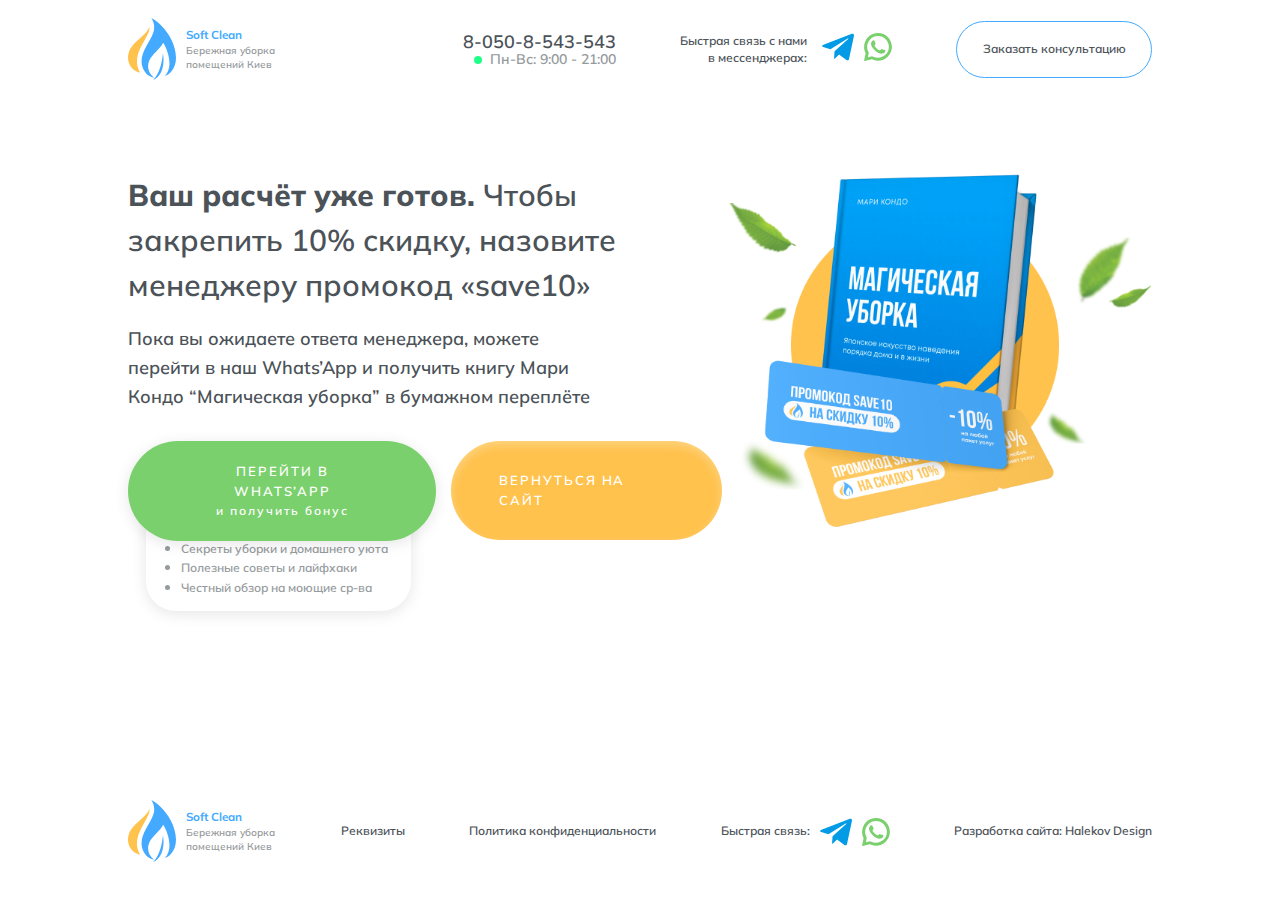
<file: calculation.html>
<!DOCTYPE html>
<html lang="ru">

<head>
  <meta charset="UTF-8">
  <meta http-equiv="X-UA-Compatible" content="IE=edge">
  <meta name="viewport" content="width=device-width, initial-scale=1.0">
  <title>Ваш расчёт</title>
  <link rel="preconnect" href="https://fonts.googleapis.com">
  <link rel="preconnect" href="https://fonts.gstatic.com" crossorigin>
  <link href="https://fonts.googleapis.com/css2?family=Mulish:wght@400;600;700;800&display=swap" rel="stylesheet">
  <link rel="stylesheet" href="css/jquery.fancybox.min.css">
  <link rel="stylesheet" href="css/slick.css">
  <link rel="stylesheet" href="css/style.css">
</head>

<body>

  <header class="header-calculation">
    <div class="container">
      <div class="header-calculation__inner">
        <div class="header__top">
          <div class="header__logo">
            <a class="logo" href="#">
              <img class="logo__img" src="images/logo/logo.svg" alt="logo">
            </a>
            <div class="header__logo-desc">
              <h5 class="header__logo-title">Soft Clean</h5>
              <p class="header__logo-text">Бережная уборка помещений Киев</p>
            </div>
          </div>
          <div class="header__phone">
            <a class="header__phone-number" href="tel:80508543543">8-050-8-543-543</a>
            <p class="header__phone-text">Пн-Вс: 9:00 - 21:00</p>
          </div>
          <div class="header__social">
            <p class="header__social-text">Быстрая связь с нами <br> в мессенджерах:</p>
            <a class="header__social-link" href="#">
              <img class="header__social-img" src="images/icon/telegram.svg" alt="telegram icon">
            </a>
            <a class="header__social-link" href="#">
              <img class="header__social-img" src="images/icon/whatsapp.svg" alt="whatsapp icon">
            </a>
          </div>
          <a class="header__info-btn" href="#">Заказать консультацию</a>
        </div>

      </div>
    </div>
  </header>

  <main class="main">

    <section class="calculation-ready">
      <div class="container">

        <div class="calculation-ready__inner">
          <div class="calculation-ready__box">
            <h2 class="calculation-ready__title title">Ваш расчёт уже готов.<span> Чтобы закрепить 10% скидку, назовите
              менеджеру промокод «save10»</span></h2>
            <p class="calculation-ready__text text">
              Пока вы ожидаете ответа менеджера, можете перейти в наш Whats’App и получить книгу Мари Кондо “Магическая уборка” в бумажном переплёте
            </p>
            <div class="calculation-ready__items">
              <div class="calculation-ready__item-whatsapp">
                <a class="calculation-ready__btn-whatsapp" href="#">
                  <p class="calculation-ready__btn-text">Перейти в whats’APP <br> <span>и получить бонус</span></p>
                  </a>
                <ul class="calculation-ready__list">
                  <li class="calculation-ready__item">
                    <p class="calculation-ready__item-text">Секреты уборки и домашнего уюта</p>
                  </li>
                  <li class="calculation-ready__item">
                    <p class="calculation-ready__item-text"> Полезные советы и лайфхаки</p>
                  </li>
                  <li class="calculation-ready__item">
                    <p class="calculation-ready__item-text">Честный обзор на моющие ср-ва</p>
                  </li>
                </ul>
              </div>
              <a class="calculation-ready__btn-website" href="index.html">Вернуться на сайт</a>
            </div>
          </div>

          <div class="calculation-ready__box">
            <img class="thahk__img" src="images/thank/thank.png" alt="images">
          </div>
        </div>

      </div>
    </section>
  
  </main>

  <footer class="footer">
    <div class="container">
      <div class="footer__box">
        <div class="header__logo">
          <a class="logo" href="#">
            <img class="logo__img" src="images/logo/logo.svg" alt="logo">
          </a>
          <div class="header__logo-desc">
            <h5 class="header__logo-title">Soft Clean</h5>
            <p class="header__logo-text">Бережная уборка помещений Киев</p>
          </div>
        </div>
        <div class="footer__box-item">
          <p class="footer__box-text">Реквизиты</p>
        </div>
        <div class="footer__box-item">
          <p class="footer__box-text">Политика конфиденциальности</p>
        </div>
        <div class="footer__social">
          <p class="footer__social-text">Быстрая связь:</p>
          <a class="footer__social-link" href="#">
            <img class="footer__social-img" src="images/icon/telegram.svg" alt="telegram icon">
          </a>
          <a class="header__social-link" href="#">
            <img class="footer__social-img" src="images/icon/whatsapp.svg" alt="whatsapp icon">
          </a>
        </div>
        <div class="footer__box-item">
          <p class="footer__box-text">Разработка сайта: Halekov Design</p>
        </div>
      </div>
    </div>
  </footer>

  <script src="https://ajax.googleapis.com/ajax/libs/jquery/3.6.0/jquery.min.js"></script>
  <script src="js/jquery.fancybox.min.js"></script>
  <script src="js/mixitup.min.js"></script>
  <script src="js/slick.min.js"></script>
  <script src="js/main.js"></script>

</body>

</html>
</file>
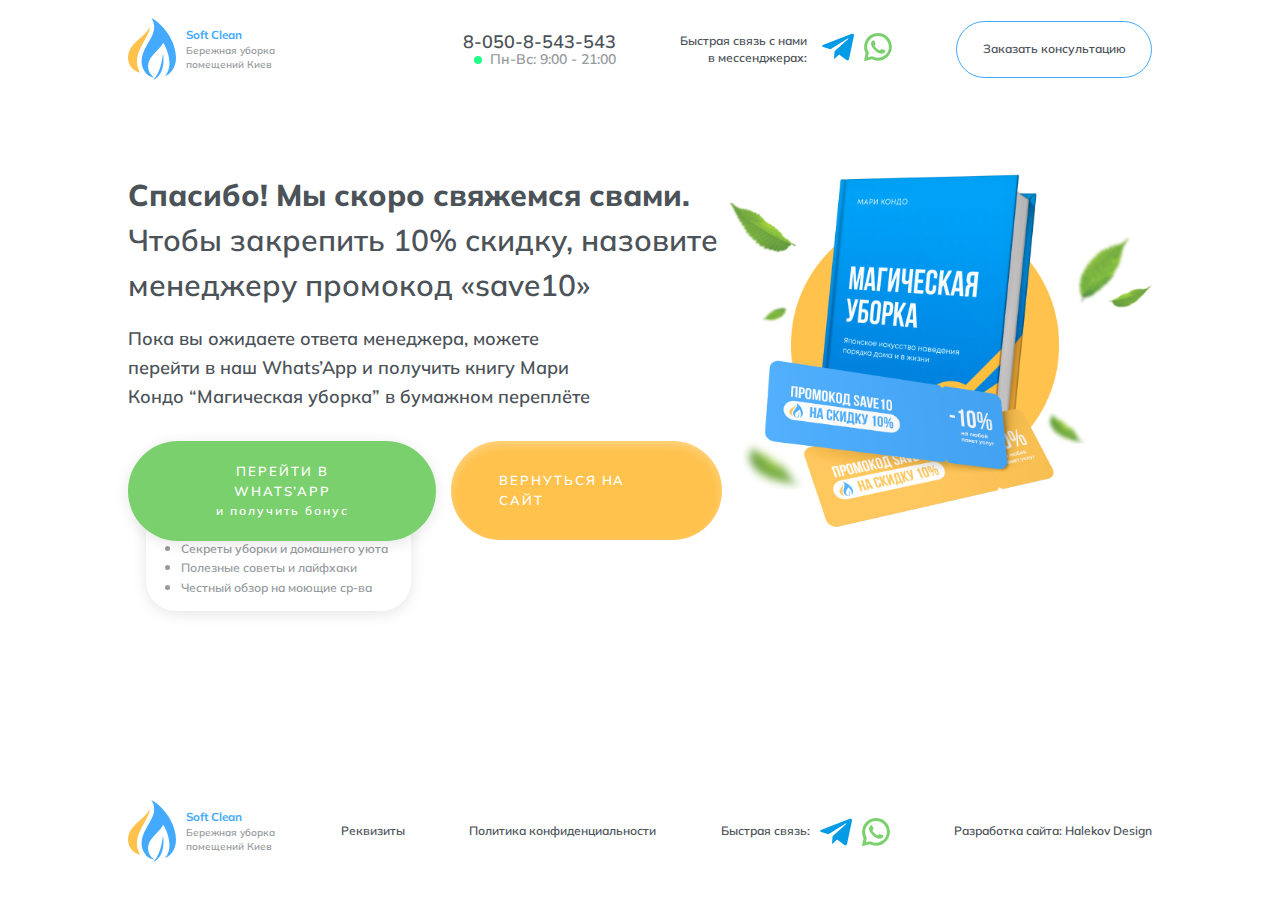
<file: contact.html>
<!DOCTYPE html>
<html lang="ru">

<head>
  <meta charset="UTF-8">
  <meta http-equiv="X-UA-Compatible" content="IE=edge">
  <meta name="viewport" content="width=device-width, initial-scale=1.0">
  <title>Мы скоро свяжемся свами</title>
  <link rel="preconnect" href="https://fonts.googleapis.com">
  <link rel="preconnect" href="https://fonts.gstatic.com" crossorigin>
  <link href="https://fonts.googleapis.com/css2?family=Mulish:wght@400;600;700;800&display=swap" rel="stylesheet">
  <link rel="stylesheet" href="css/jquery.fancybox.min.css">
  <link rel="stylesheet" href="css/slick.css">
  <link rel="stylesheet" href="css/style.css">
</head>

<body>

  <header class="header-contact">
    <div class="container">
      <div class="header-contact__inner">
        <div class="header__top">
          <div class="header__logo">
            <a class="logo" href="#">
              <img class="logo__img" src="images/logo/logo.svg" alt="logo">
            </a>
            <div class="header__logo-desc">
              <h5 class="header__logo-title">Soft Clean</h5>
              <p class="header__logo-text">Бережная уборка помещений Киев</p>
            </div>
          </div>
          <div class="header__phone">
            <a class="header__phone-number" href="tel:80508543543">8-050-8-543-543</a>
            <p class="header__phone-text">Пн-Вс: 9:00 - 21:00</p>
          </div>
          <div class="header__social">
            <p class="header__social-text">Быстрая связь с нами <br> в мессенджерах:</p>
            <a class="header__social-link" href="#">
              <img class="header__social-img" src="images/icon/telegram.svg" alt="telegram icon">
            </a>
            <a class="header__social-link" href="#">
              <img class="header__social-img" src="images/icon/whatsapp.svg" alt="whatsapp icon">
            </a>
          </div>
          <a class="header__info-btn" href="#">Заказать консультацию</a>
        </div>

      </div>
    </div>
  </header>

  <main class="main">
    <section class="contact">
      <div class="container">

        <div class="contact__inner">
          <div class="contact__box">
            <h2 class="contact__title title">Спасибо! Мы скоро свяжемся свами.<span> Чтобы закрепить 10% скидку, назовите менеджеру промокод «save10»</span></h2>
            <p class="contact__text text">
              Пока вы ожидаете ответа менеджера, можете перейти в наш Whats’App и получить книгу Мари Кондо “Магическая уборка” в бумажном переплёте
            </p>
            <div class="contact__items">
              <div class="contact__item-whatsapp">
                <a class="contact__btn-whatsapp" href="#">
                  <p class="contact__btn-text">Перейти в whats’APP <br> <span>и получить бонус</span></p>
                  </a>
                <ul class="contact__list">
                  <li class="contact__item">
                    <p class="contact__item-text">Секреты уборки и домашнего уюта</p>
                  </li>
                  <li class="contact__item">
                    <p class="contact__item-text"> Полезные советы и лайфхаки</p>
                  </li>
                  <li class="contact__item">
                    <p class="contact__item-text">Честный обзор на моющие ср-ва</p>
                  </li>
                </ul>
              </div>
              <a class="contact__btn-website" href="index.html">Вернуться на сайт</a>
            </div>
          </div>

          <div class="contact__box">
            <img class="thahk__img" src="images/thank/thank.png" alt="images">
          </div>
        </div>        

      </div>
    </section>
  </main>

  <footer class="footer">
    <div class="container">
      <div class="footer__box">
        <div class="header__logo">
          <a class="logo" href="#">
            <img class="logo__img" src="images/logo/logo.svg" alt="logo">
          </a>
          <div class="header__logo-desc">
            <h5 class="header__logo-title">Soft Clean</h5>
            <p class="header__logo-text">Бережная уборка помещений Киев</p>
          </div>
        </div>
        <div class="footer__box-item">
          <p class="footer__box-text">Реквизиты</p>
        </div>
        <div class="footer__box-item">
          <p class="footer__box-text">Политика конфиденциальности</p>
        </div>
        <div class="footer__social">
          <p class="footer__social-text">Быстрая связь:</p>
          <a class="footer__social-link" href="#">
            <img class="footer__social-img" src="images/icon/telegram.svg" alt="telegram icon">
          </a>
          <a class="header__social-link" href="#">
            <img class="footer__social-img" src="images/icon/whatsapp.svg" alt="whatsapp icon">
          </a>
        </div>
        <div class="footer__box-item">
          <p class="footer__box-text">Разработка сайта: Halekov Design</p>
        </div>
      </div>
    </div>
  </footer>

  <script src="https://ajax.googleapis.com/ajax/libs/jquery/3.6.0/jquery.min.js"></script>
  <script src="js/jquery.fancybox.min.js"></script>
  <script src="js/mixitup.min.js"></script>
  <script src="js/slick.min.js"></script>
  <script src="js/main.js"></script>

</body>

</html>
</file>
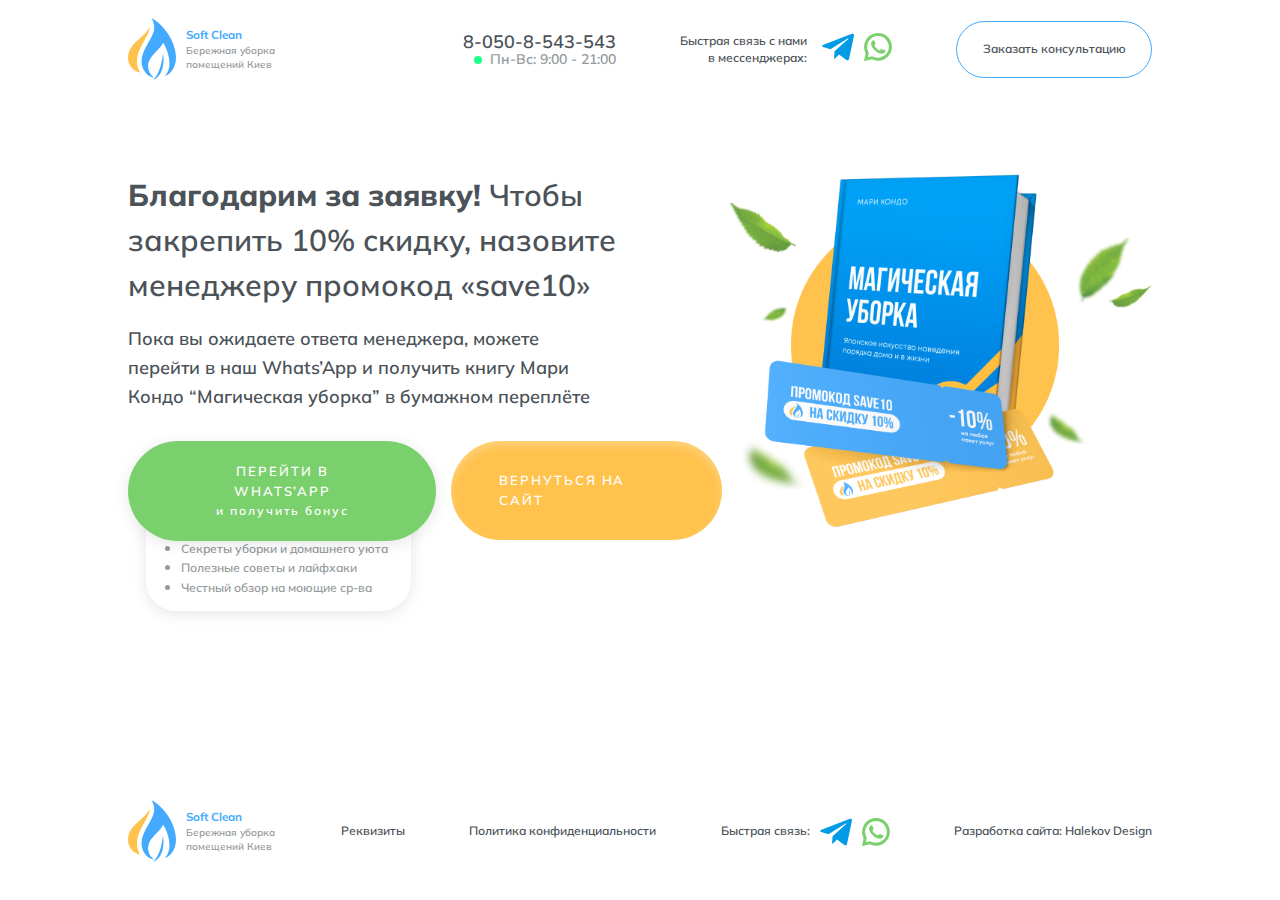
<file: thank.html>
<!DOCTYPE html>
<html lang="ru">

<head>
  <meta charset="UTF-8">
  <meta http-equiv="X-UA-Compatible" content="IE=edge">
  <meta name="viewport" content="width=device-width, initial-scale=1.0">
  <title>Благодарим за заявку</title>
  <link rel="preconnect" href="https://fonts.googleapis.com">
  <link rel="preconnect" href="https://fonts.gstatic.com" crossorigin>
  <link href="https://fonts.googleapis.com/css2?family=Mulish:wght@400;600;700;800&display=swap" rel="stylesheet">
  <link rel="stylesheet" href="css/jquery.fancybox.min.css">
  <link rel="stylesheet" href="css/slick.css">
  <link rel="stylesheet" href="css/style.css">
</head>

<body>

  <header class="header-thank">
    <div class="container">
      <div class="header-thank__inner">
        <div class="header__top">
          <div class="header__logo">
            <a class="logo" href="#">
              <img class="logo__img" src="images/logo/logo.svg" alt="logo">
            </a>
            <div class="header__logo-desc">
              <h5 class="header__logo-title">Soft Clean</h5>
              <p class="header__logo-text">Бережная уборка помещений Киев</p>
            </div>
          </div>
          <div class="header__phone">
            <a class="header__phone-number" href="tel:80508543543">8-050-8-543-543</a>
            <p class="header__phone-text">Пн-Вс: 9:00 - 21:00</p>
          </div>
          <div class="header__social">
            <p class="header__social-text">Быстрая связь с нами <br> в мессенджерах:</p>
            <a class="header__social-link" href="#">
              <img class="header__social-img" src="images/icon/telegram.svg" alt="telegram icon">
            </a>
            <a class="header__social-link" href="#">
              <img class="header__social-img" src="images/icon/whatsapp.svg" alt="whatsapp icon">
            </a>
          </div>
          <a class="header__info-btn" href="#">Заказать консультацию</a>
        </div>

      </div>
    </div>
  </header>

  <main class="main">

    <section class="thank">
      <div class="container">

        <div class="thank__inner">
          <div class="thank__box">
            <h2 class="thank__title title">Благодарим за заявку!<span> Чтобы закрепить 10% скидку, назовите менеджеру промокод «save10»</span></h2>
            <p class="thank__text text">
              Пока вы ожидаете ответа менеджера, можете перейти в наш Whats’App и получить книгу Мари Кондо “Магическая уборка” в бумажном переплёте
            </p>
            <div class="thank__items">
              <div class="thank__item-whatsapp">
                <a class="thank__btn-whatsapp" href="#">
                  <p class="thank__btn-text">Перейти в whats’APP <br> <span>и получить бонус</span></p>
                  </a>
                <ul class="thank__list">
                  <li class="thank__item">
                    <p class="thank__item-text">Секреты уборки и домашнего уюта</p>
                  </li>
                  <li class="thank__item">
                    <p class="thank__item-text"> Полезные советы и лайфхаки</p>
                  </li>
                  <li class="thank__item">
                    <p class="thank__item-text">Честный обзор на моющие ср-ва</p>
                  </li>
                </ul>
              </div>
              <a class="thank__btn-website" href="index.html">Вернуться на сайт</a>
            </div>
          </div>

          <div class="thank__box">
            <img class="thahk__img" src="images/thank/thank.png" alt="images">
          </div>
        </div>
        
      </div>
    </section>

  </main>

  <footer class="footer">
    <div class="container">
      <div class="footer__box">
        <div class="header__logo">
          <a class="logo" href="#">
            <img class="logo__img" src="images/logo/logo.svg" alt="logo">
          </a>
          <div class="header__logo-desc">
            <h5 class="header__logo-title">Soft Clean</h5>
            <p class="header__logo-text">Бережная уборка помещений Киев</p>
          </div>
        </div>
        <div class="footer__box-item">
          <p class="footer__box-text">Реквизиты</p>
        </div>
        <div class="footer__box-item">
          <p class="footer__box-text">Политика конфиденциальности</p>
        </div>

        <div class="footer__social">
          <p class="footer__social-text">Быстрая связь:</p>
          <a class="footer__social-link" href="#">
            <img class="footer__social-img" src="images/icon/telegram.svg" alt="telegram icon">
          </a>
          <a class="header__social-link" href="#">
            <img class="footer__social-img" src="images/icon/whatsapp.svg" alt="whatsapp icon">
          </a>
        </div>
        <div class="footer__box-item">
          <p class="footer__box-text">Разработка сайта: Halekov Design</p>
        </div>
      </div>
    </div>
  </footer>

  <script src="https://ajax.googleapis.com/ajax/libs/jquery/3.6.0/jquery.min.js"></script>
  <script src="js/jquery.fancybox.min.js"></script>
  <script src="js/mixitup.min.js"></script>
  <script src="js/slick.min.js"></script>
  <script src="js/main.js"></script>

</body>

</html>
</file>
<file: css/style.css>
html,
body{
  height: 100%;
}

html {
  box-sizing: border-box;
}

*,
*::after,
*::before {
  box-sizing: inherit;
}

ul[class],
ol[class] {
  padding: 0;
}

body,
h1,
h2,
h3,
h4,
h5,
h6,
p,
ul[class],
ol[class],
figure,
figcaption,
blockquote,
dl,
dd {
  margin: 0;
}

ul[class] {
  list-style: none;
}

img {
  max-width: 100%;
  display: block;
}

input,
button,
textarea,
select {
  font: inherit;
}

a {
  color: inherit;
  text-decoration: none;
}

body{
  font-family: 'Mulish', sans-serif;
  font-weight: 600;
  font-size: 14px;
  color: #4B5258;
  background-color: #fff;
  display: flex;
  flex-direction: column;
}

.main{
  flex-grow: 1;
}

.container{
  max-width: 1054px;
  margin: 0 auto;
  padding: 0 15px;
}

.title {
  font-weight: 800;
  font-size: 30px;
  line-height: 150%;
  text-align: center;
}

.title span{
  font-weight: 600;
  font-size: 30px;
  line-height: 150%;
}

.subtitle {
  font-size: 22px;
  line-height: 150%;
  color: #fff;
  background-color: #FFC24D;
  border-radius: 30px;
}

.text{
  font-size: 22px;
  line-height: 150%;
  color: #959A9D;
  text-align: center;
}

.header {
  background-image: url(../images/header-bg.png);
  background-repeat: no-repeat;
  background-size: cover;
  background-position: center;
  height: 100vh;
}

.header__inner {
  display: flex;
  flex-direction: column;
  justify-content: space-between;
  height: 100vh;
}

.header__top {
  display: flex;
  justify-content: space-between;
  align-items: center;
  padding-top: 18px;
  margin-bottom: auto;
}

.header__logo {
  display: flex;
  align-items: center;
}

.header__logo-desc{
  margin-left: 10px;
}

.header__logo-title {
  line-height: 140%;
  color: #43AAFF;
}

.header__logo-text {
  width: 90px;
  font-size: 10px;
  line-height: 140%;
  color: #959A9D;
}

.header__phone-number,
.cleaning-now__phone-number {
  font-size: 18px;
  line-height: 100%;
}

.header__phone{
  margin-left: 12%;
}

.header__phone-text,
.cleaning-now__phone-text {
  font-size: 14px;
  line-height: 100%;
  color: #959A9D;
  text-align: right;
  position: relative;
}

.header__phone-text::before,
.cleaning-now__phone-text::before{
  content: '';
  position: absolute;
  width: 8px;
  height: 8px;
  border-radius: 50%;
  top: 4px;
  left: 7%;
  background: #20FF87;
}

.header__social {
  display: flex;
  gap: 10px;
}

.header__social-text {
  font-size: 12px;
  line-height: 140%;
  margin-right: 5px;
  text-align: right;
}

.header__info-btn {
  font-size: 12px;
  line-height: 100%;
  padding: 21px 25px 22px 26px;
  border: 1px solid #43AAFF;
  border-radius: 100px;
}

.header__title {
  font-weight: 800;
  font-size: 30px;
  line-height: 150%;
  width: 567px;
  margin-bottom: 36px;
}

.header__title span{
  font-weight: 600;
  font-size: 30px;
  line-height: 150%;
}

.header__content {
  margin-bottom: auto;
}

.header__descr {
  font-size: 18px;
  line-height: 160%;
  width: 453px;
}

.header__btn-price {
  font-size: 13px;
  line-height: 150%;
  letter-spacing: 0.15em;
  text-transform: uppercase;
  color: #FFFFFF;
  padding: 30px 31px 30px 43px;
  background: #43AAFF;
  box-shadow: inset 0px 4px 10px rgba(255, 255, 255, 0.3), 0px 7px 10px rgba(67, 170, 255, 0.3);
  border-radius: 100px;
  display: inline-block;
  margin-top: 100px;
}

.header__btn-cleaning {
  font-size: 13px;
  line-height: 150%;
  letter-spacing: 0.15em;
  text-transform: uppercase;
  color: #FFFFFF;
  padding: 30px 31px 30px 43px;
  background-color: #FFC24D;
  box-shadow: inset 0px 4px 10px rgba(255, 255, 255, 0.3), 0px 7px 10px rgba(255, 194, 77, 0.3);
  border-radius: 100px;
  display: inline-block;
  margin-left: 15px;
}

.calculator {
  padding: 96px 0 60px;
}
.container {
}
.benefits__items {
  display: flex;
  /* gap: 10px; */
  justify-content: space-between;
  margin-bottom: 22px;
}
.benefits__item {
  width: 248px;
  border-radius: 30px;
  position: relative;
}

.benefits__item:nth-child(odd) {
  background: #43AAFF;
}

.benefits__item:nth-child(even) {
  background: #FFC24D;
}

.benefits__img {
  border-radius: 30px;
  position: absolute;
  right: 0;
  bottom: 0;
}

.benefits__text {
  font-weight: 700;
  font-size: 14px;
  line-height: 140%;
  color: #FFFFFF;
  width: 120px;
  padding: 45px 0px 45px 25px;
  position: relative;
  z-index: 3;
}

.menu {
  background: #FFFFFF;
  box-shadow: 0px 0px 20px rgba(29, 31, 33, 0.12);
  border-radius: 100px;
  margin-bottom: 20px;
}

.menu__list {
  display: flex;
  justify-content: space-evenly;
}

.menu__item {
  padding: 28px 37px;
  font-size: 14px;
  line-height: 100%;
}

.menu__item--active {
  background: #43AAFF;
  border-radius: 100px;
  color: #FFFFFF;
}

.calculator__title {
  margin-bottom: 20px;
}

.calculator__text {
  margin-bottom: 43px;
}

.calculator__price {
  background-image: url(../images/calculator/calculator-bg.jpg);
  background-repeat: no-repeat;
  background-size: cover;
  background-position: top center;
}

.calculator__price-title {
  width: 530px;
  font-weight: 700;
  font-size: 24px;
  line-height: 150%;
  color: #FFFFFF;
  padding: 0px 0 0 80px;
  margin-bottom: 13px;
  text-align: center;
  padding-top: 100px;
}

.calculator__price-inner {
  display: flex;
  padding: 0 0 55px 109px;
}

.calculator__form {
  width: 375px;
  text-align: center;
  position: relative;
}

.calculator__form-text {
  font-size: 16px;
  line-height: 150%;
  color: #FFFFFF;
  margin-bottom: 26px;  
}

.calculator__input{
  width: 375px;
  height: 70px;
  border: none;
}
.calculator__input-telegram{
  width: 181px;
  height: 70px;
  border: none;
  border-radius: 20px;
  background-color: #fff;
  /* color: #FFFFFF; */
  padding: 0 10px;
}

.calculator__input-whatsapp{
  width: 181px;
  height: 70px;
  margin-left: 8px;
  border: none;
  border-radius: 20px;
  background-color: #fff;
  margin-bottom: 15px;
  padding: 0 10px;
}

.calculator__input-telegram::placeholder,
.services__input-telegram::placeholder,
.cleaning-now__input-telegram::placeholder{
  content: url(../images/icon/telegram.svg);
  position: absolute;
  color: #fff;
  top: 30%;
  left: 40%;
}

.services__input-telegram::placeholder,
.cleaning-now__input-telegram::placeholder{
  top: 30%;
  left: 37%;
}

.calculator__input-whatsapp::placeholder,
.services__input-whatsapp::placeholder,
.cleaning-now__input-whatsapp::placeholder{
  content: url(../images/icon/whatsapp.svg);
  position: absolute;
  color: #fff;
  top: 30%;
  left: 43%;
}

.services__input-whatsapp::placeholder,
.cleaning-now__input-whatsapp::placeholder{
  top: 30%;
  left: 40%;
}

.calculator__input{
  border-radius: 100px;
  background-color: #fff;
  padding: 28px 10px 28px 47px;
  border: none;
  margin-bottom: 10px;
}

.calculator__input::placeholder,
.services__input::placeholder{
  font-size: 14px;
  line-height: 100%;
  color: #959A9D;
}

.calculator__btn{
  font-size: 13px;
  line-height: 150%;
  letter-spacing: 0.15em;
  text-transform: uppercase;
  color: #fff;
  border: none;
  background: #FFC24D;
  box-shadow: inset 0px 4px 10px rgba(255, 255, 255, 0.3);
  border-radius: 100px;
  padding: 25px 63px 25px 62px;
  margin-bottom: 15px;
}

.calculator__label,
.professional__label{
  font-size: 11px;
  line-height: 140%;
  color: #fff;
  text-align: left;
  display: inline-block;
  margin-left: -7%;
  position: relative;
}

.calculator__checkbox-style,
.professional__checkbox-style{
  width: 13px;
  height: 13px;
  background: #FFC24D;
  border-radius: 4px;
  border: none;
  display: inline-block;
  position: absolute;
  left: -20px;
}

.calculator__checkbox,
.professional__checkbox{
  position: absolute;
  width: 1px;
  height: 1px;
  overflow: hidden;
  clip: rect(0 0 0 0);
}

.calculator__checkbox:checked + .calculator__checkbox-style::before,
.professional__checkbox:checked + .professional__checkbox-style::before {
  content: url(../images/calculator/checkbox.svg);
  position: absolute;
  padding-left: 3px;
}

.calculator__bonus {
  display: flex;
  flex-direction: column;
  justify-content: flex-end;
  margin-left: 29px;
  padding: 26px 150px 26px 29px;
  background: #FFFFFF;
  box-shadow: 0px 3px 15px rgba(0, 0, 0, 0.1);
  border-radius: 30px;
  margin-top: 28%;
  position: relative;
}

.calculator__bonus::after{
  content: url(../images/calculator/bonus.svg);
  position: absolute;
  bottom: -20px;
  right: -15px;
}

.calculator__bonus-title {
  font-size: 16px;
  line-height: 150%;
  color: #43AAFF;
}

ul.calculator__bonus-list {
  padding-left: 20px;
}

.calculator__bonus-item {
  font-size: 14px;
  line-height: 150%;
  list-style: none;
  list-style: disc;
}

.calculator__bonus-text span{
  font-size: 10px;
  line-height: 150%;
  color: #959A9D;
}

.professional {
  background-image: url(../images/professional/professional-bg.png);
  background-repeat: no-repeat;
  background-size: cover;
  background-position: center;
  padding: 136px 0 161px;
}

.discomfort__inner {
  display: flex;
  flex-direction: column;
  align-items: center;
}

.discomfort__subtitle {
  padding: 11px 48px 11px 47px;
  margin-bottom: 15px;
}

.discomfort__title {
  font-size: 30px;
  line-height: 150%;
  text-align: center;
  width: 910px;
  margin-bottom: 15px;
}

.discomfort__title span{
  font-weight: 800;
  font-size: 30px;
  line-height: 150%;
}
.discomfort__text {
  font-size: 22px;
  line-height: 150%;
  color: #959A9D;
  width: 701px;
  margin-bottom: 55px;
}

.discomfort__items {
  display: grid;
  grid-template-columns: repeat(3, 1fr);
  gap: 20px;
  margin-bottom: 103px;
}

.discomfort__item-box {
  height: 360px;
  position: relative;
}

.discomfort__item-box,
.discomfort__item-staff {
  background-color: #fff;
  border-radius: 30px;
  box-shadow: 0px 5px 20px rgba(0, 0, 0, 0.1);
}

.discomfort__item-img {
  border-top-left-radius: 30px;
  border-top-right-radius: 30px;
}

.discomfort__item-desc{
  position: absolute;
  bottom: 0;
}

.discomfort__item-title,
.discomfort__desc-title {
  font-weight: 800;
  font-size: 18px;
  line-height: 140%;
  margin-bottom: 14px;
  padding-left: 35px;
}

.discomfort__desc-title{
  margin-bottom: 12px;
}

.discomfort__item-text,
.discomfort__desc-text {
  font-size: 12px;
  line-height: 150%;
  padding: 0 31px 30px 35px;
}

.discomfort__desc-text {
  padding: 0 31px 0 35px;
}

.discomfort__item-staff{
  grid-column: 1/-2;
  display: flex;
  align-items: center;
}

.discomfort__attentive{
  background: #43AAFF;
  border-radius: 30px;
  color: #fff;
  padding: 39px 40px 0 35px;
}

.discomfort__attentive-title{
  font-weight: 800;
  font-size: 13px;
  line-height: 140%;
  margin-bottom: 5px;
}

.discomfort__attentive-text{
  font-size: 11px;
  line-height: 150%;
  margin-bottom: 11px;
}

.discomfort__attentive-link {
  font-size: 11px;
  line-height: 150%;
  text-decoration: underline;
}

.professionalism__inner {
  display: flex;
  flex-direction: column;
  align-items: center;
}
.professionalism__title {
  width: 552px;
  margin-bottom: 19px;
}

.professionalism__text {
  width: 650px;
  background: #FFC24D;
  border-radius: 100px;
  color: #fff;
  padding: 15px 55px 15px 47px;
  margin-bottom: 65px;
}

.professionalism__items {
  display: flex;
  gap: 20px;
  margin-bottom: 30px;  
}

.professionalism__item {
  display: flex;
  align-items: flex-start;
  flex-direction: column;
  justify-content: space-between;
  width: 328px;
  background: #fff;
  box-shadow: 0px 5px 20px rgba(0, 0, 0, 0.1);
  border-radius: 30px;
}

.professionalism__item-box{
  padding: 0 25px 29px 35px;
}

.professionalism__item-img--shield {
  margin-bottom: 60px;
  margin-top: 33px;
  margin-left: 29px;
}

.professionalism__item-title {
  font-weight: 800;
  font-size: 18px;
  line-height: 140%;
  margin-bottom: 12px;
}
.professionalism__item-text {
  font-size: 12px;
  line-height: 150%;
}

.professional__form {
  background-image: url(../images/professional/form-bg.jpg);
  background-repeat: no-repeat;
  background-size: cover;
  background-position: center;
  padding: 42px 0 0 59px;
  border-radius: 30px;
}

.professional__form-text {
  width: 410px;
  font-weight: 800;
  font-size: 20px;
  line-height: 140%;
  color: #fff;
  margin-bottom: 35px;
}

.professional__form-text span{
  font-weight: 600;
}

.professional__input {
  background-color: #fff;
  padding: 28px 74px 28px 39px;
  border-radius: 100px;
  border: none;
}

.professional__input::placeholder {
  font-size: 14px;
  line-height: 100%;
  color: #959A9D;
}

.professional__btn {
  font-size: 13px;
  line-height: 150%;
  letter-spacing: 0.15em;
  text-transform: uppercase;
  color: #fff;
  border: none;
  background: #FFC24D;
  box-shadow: inset 0px 4px 10px rgba(255, 255, 255, 0.3);
  border-radius: 100px;
  padding: 25px 85px;
  margin-bottom: 25px;
  margin: 0 0 15px 10px;
}

.professional__label {
  display: block;
  margin-left: 2%;
  padding-bottom: 42px;
}

.cleaning {
  padding: 45px 0 0;
}

.cleaning__title {
  color: #43AAFF;
  margin-bottom: 10px;
}

.cleaning__title span{
  color: #4B5258;
}

.cleaning__text {
  width: 594px;
  margin: 0 auto 50px;
}

.cleaning__items {
  display: grid;
  justify-items: center;
  grid-template-columns: repeat(3, 1fr);
  gap: 20px;
}

.cleaning__item {
  display: flex;
  flex-direction: column;
  justify-content: space-between;
  padding: 35px 54px 29px;
  text-align: center;
  background: #FFFFFF;
  box-shadow: 0px 5px 20px rgba(0, 0, 0, 0.1);
  border-radius: 30px;
}

.cleaning__item-img {
  border: 3px solid #43AAFF;
  border-radius: 50%;
  background: #C4C4C4;
  box-shadow: 0px 4px 4px rgba(0, 0, 0, 0.25), 0px 4px 4px rgba(0, 0, 0, 0.25);
  margin: 0 auto 27px;
}

.cleaning__item-title{
  font-weight: 800;
  font-size: 16px;
  line-height: 140%;
  margin-bottom: 4px;
}

.cleaning__item-text {
  font-size: 12px;
  line-height: 150%;
  margin-bottom: 15px;
  width: 205px;
}

.cleaning__item-time {
  display: inline-block;
  font-size: 12px;
  line-height: 150%;
  color: #43AAFF;
}

.cleaning__item-hours {
  display: inline-block;
  font-size: 12px;
  line-height: 150%;
  color: #959A9D;
  margin-bottom: 9px;
}

.cleaning__item-price {
  font-weight: 800;
  font-size: 12px;
  line-height: 150%;
  color: #43AAFF;
  border: 1px solid #43AAFF;
  border-radius: 100px;
  padding: 16px 66px;
  width: 206px;
  margin: 0 auto 5px;
}

.cleaning__item-calculate-link {
  display: inline-block;
  font-size: 10px;
  line-height: 150%;
  letter-spacing: 0.15em;
  text-transform: uppercase;
  color: #fff;
  background: #43AAFF;
  box-shadow: inset 0px 4px 10px rgba(255, 255, 255, 0.3), 0px 7px 10px rgba(67, 170, 255, 0.3);
  border-radius: 100px;
  padding: 18px 22px 17px;
  margin: 0 auto 9px;
}

.cleaning__item-link {
  font-size: 12px;
  line-height: 150%;
  color: #43AAFF;
  text-decoration: underline;
}

.services {
  padding: 120px 0 44px;
}

.additional__services{
  display: flex;
  flex-direction: column;
  align-items: center;
}

.services__subtitle {
  padding: 11px 33px 11px 31px;
}

.services__title {
  margin-bottom: 10px;
}

.services__text {
  margin-bottom: 48px;
}

.services__items {
  display: grid;
  grid-template-columns: repeat(3, 1fr);
  gap: 20px;
  margin-bottom: 30px;
}

.services__item {
  display: flex;
  align-items: center;
  padding: 25px;
  background: #fff;
  box-shadow: 0px 3px 15px rgba(0, 0, 0, 0.1);
  border-radius: 30px;
}

.services__item-img {
  border-radius: 50%;
}

.services__desc {
  padding-left: 25px;
}

.services__item-title {
  font-size: 14px;
  line-height: 140%;
  margin-bottom: 4px;
}

.services__item-price {
  font-weight: 800;
  font-size: 16px;
  line-height: 150%;
  color: #43AAFF;
  padding-left: 29px;
  position: relative;
}

.services__item-price::before {
  content: '';
  position: absolute;
  background-color: #43AAFF;
  width: 19px;
  height: 2px;
  top: 50%;
  left: 0;
}

.services__present {
  background: #fff;
  box-shadow: 0px 3px 15px rgba(0, 0, 0, 0.1);
  border-radius: 30px;
  padding: 51px 0 60px 59px;
  margin-bottom: 120px;
  position: relative;
}

.services__present::after {
  content: url(../images/services/present.png);
  position: absolute;
  top: -12px;
  right: -15px;
}

.services__present-title {
  font-size: 20px;
  line-height: 140%;
  margin-bottom: 22px;
  position: relative;
  z-index: 5;
}

.services__present-title span {
  font-weight: 800;
  color: #43AAFF;
}

.services__present-link {
  display: inline-block;
  font-size: 13px;
  line-height: 150%;
  letter-spacing: 0.15em;
  text-transform: uppercase;
  color: #fff;
  padding: 25px 64px;
  background: #B6DEFF;
  box-shadow: inset 0px 4px 10px rgba(255, 255, 255, 0.3), 0px 7px 10px rgba(67, 170, 255, 0.3);
  border-radius: 100px;
  position: relative;
  z-index: 3;
}

.services__price{
  background-image: url(../images/services/price-bg.png);
  background-repeat: no-repeat;
  background-size: cover;
  background-position: center;
  padding: 39px 0 0 58px;
  border-radius: 30px;
  position: relative;
}

.services__price::after{
  content: url(../images/services/price.svg);
  position: absolute;
  top: 51%;
  left: 51%;
}

.services__price-title {
  font-weight: 800;
  font-size: 24px;
  line-height: 140%;
  color: #fff;
  margin-bottom: 45px;
  text-align: left;
}

.services__price-title span{
  font-weight: 600;
  font-size: 24px;
  line-height: 140%;
}

.services__form {
  width: 275px;
}

.services__form-text {
  font-size: 14px;
  line-height: 140%;
  color: #fff;
  margin-bottom: 19px;
}

.services__input-telegram,
.cleaning-now__input-telegram {
  width: 125px;
  height: 70px;
  border: none;
  border-radius: 20px;
  background-color: #fff;
  padding: 0 10px;
}

.services__input-whatsapp,
.cleaning-now__input-whatsapp {
  width: 141px;
  height: 70px;
  margin-left: 4px;
  border: none;
  border-radius: 20px;
  background-color: #fff;
  margin-bottom: 10px;
  padding: 0 10px;
}

.services__input,
.inventory__input {
  border-radius: 100px;
  background-color: #fff;
  padding: 26px 61px 26px 39px;
  border: none;
  margin-bottom: 10px;
}

.services__btn,
.inventory__btn {
  font-size: 13px;
  line-height: 150%;
  letter-spacing: 0.15em;
  text-transform: uppercase;
  color: #fff;
  border: none;
  background: #FFC24D;
  box-shadow: inset 0px 4px 10px rgba(255, 255, 255, 0.3);
  border-radius: 100px;
  padding: 25px 62px 25px 61px;
  margin-bottom: 15px;
}

.services__label,
.inventory__label {
  font-size: 11px;
  line-height: 140%;
  color: #fff;
  text-align: left;
  display: inline-block;
  margin-left: 7%;
  position: relative;
  margin-bottom: 58px;
}

.watch-cleaning {
  background-image: url(../images/watch-cleaning/watch-bg.png);
  background-repeat: no-repeat;
  background-size: cover;
  background-position: center;
  padding: 147px 0 206px;
}

.watch-cleaning__title {
  margin-bottom: 10px;
}

.watch-cleaning__text {
  margin-bottom: 48px;
}

.watch-cleaning__buttons {
  text-align: center;
  border-radius: 100px;
  background: #fff;
  box-shadow: 0px 0px 20px 0px rgba(29, 31, 33, 0.12);
  width: 618px;
  margin: 0 auto 20px;
}

.watch-cleaning__btn{
  background-color: transparent;
  padding: 28px 39px;
  border-radius: 100px;
  border: none;
  line-height: 100%;
  cursor: pointer;
}

.watch-cleaning__btn.mixitup-control-active{
  background: #FFC24D;
  color: #fff;
  border: none;
}

.watch-cleaning__item {
  position: relative;
}

.watch-cleaning__img {
  border-radius: 30px;
  background: #fff;
  box-shadow: 0px 4px 4px 0px rgba(0, 0, 0, 0.25);
}

.watch-cleaning__item-text {
  position: absolute;
  font-size: 12px;
  line-height: 140%;
  padding: 18px 13px 18px 24px;
  border-radius: 20px;
  background: #fff;
  box-shadow: 0px 3px 15px 0px rgba(0, 0, 0, 0.10);
}

.watch-cleaning__item-text::before{
  content: url(../images/watch-cleaning/light.svg);
  position: absolute;
  top: 33%;
  left: -16px;
}

.watch-cleaning__item-text:nth-child(1) {
  width: 187px;
  top: 74px;
  left: 184px;
}

.watch-cleaning__item-text:nth-child(2) {
  top: 107px;
  left: 70%;
  padding: 27px 13px 26px 23px;
}

.watch-cleaning__item-text:nth-child(3) {
  width: 120px;
  text-align: center;
  top: 230px;
  left: 97px;
  padding: 18px 4px;
}

.watch-cleaning__item-text:nth-child(3)::before {
  top: 85%;
  left: 45px;
}

.watch-cleaning__item-text:nth-child(4) {
  top: 284px;
  left: 410px;
}
.watch-cleaning__item-text:nth-child(5) {
  width: 164px;
  top: 251px;
  left: 679px;
}

.watch-cleaning__item-text:nth-child(6) {
  top: 421px;
  left: 75px;
  padding: 27px 13px 26px 23px;
}

.watch-cleaning__item-text:nth-child(7) {
  top: 446px;
  left: 309px;
  padding: 27px 13px 26px 23px;
}

.watch-cleaning__item-text:nth-child(8) {
  width: 125px;
  top: 388px;
  left: 820px;
  padding: 15px 15px 16px;
}

.watch-cleaning__item-text:nth-child(8)::before {
  top: 40%;
  left: 112px;
}

.difficulties__text{
  margin-bottom: 54px;
}

.difficulties-slider {
  margin-bottom: 100px;
}

.difficulties-slider__item {
  border-radius: 30px;
  background: #FFF;
  box-shadow: 0px 5px 20px 0px rgba(0, 0, 0, 0.10);
  margin: 0 15px 15px;
}
.difficulties-slider__box {
  display: flex;
  position: relative;
}

.difficulties-slider__img {
  border-radius: 30px;
  padding: 10px;
}

.difficulties-slider__box-content {
  margin-left: 40px;
}

.difficulties-slider__title {
  font-size: 20px;
  font-weight: 800;
  line-height: 140%;
  margin-bottom: 25px;
  padding-top: 61px;
}

.difficulties-slider__box-item {
  display: flex;
}

.difficulties-slider__box-title {
  font-size: 14px;
  line-height: 150%;
  margin-bottom: 8px;
}

.difficulties-slider__box-text {
  padding-left: 4px;
  font-size: 400;
  color: #959A9D;
}

.difficulties-slider__text {
  color: #43AAFF;
  font-size: 14px;
  font-weight: 800;
  line-height: 150%;
  padding: 20px 29px 19px;
  border-radius: 100px;
  border: 1px solid #43AAFF;
  display: inline-block;
  margin-top: 5px;
}

.difficulties-slider .slick-arrow{
  border: none;
  background-color: transparent;
  cursor: pointer;
  position: absolute;
  transform: translateY(-25%);
}

.difficulties-slider .slick-prev.slick-arrow{
  top: 45%;
  left: -3%;
  z-index: 1;
}

.difficulties-slider .slick-next.slick-arrow{
  right: -3%;
  top: 45%;
}

.difficulties-slider .slick-dots {
  display: flex;
  list-style: none;
  position: absolute;
  right: 30%;
  bottom: 15%;
}

.difficulties-slider .slick-dots button{
  font-size: 0;
  background-color: #e9e9e9;
  margin: 0 8px;
  width: 10px;
  height: 12px;
  border-radius: 50%;
  border: none;
}

.difficulties-slider .slick-active button {
  background: #43AAFF;
}

.photo-calculation {
  background-image: url(../images/photo-calculation/photo-calculation.png);
  background-repeat: no-repeat;
  background-size: cover;
  background-position: center;
  padding: 138px 0 210px;
}

.photo-calculation__inner {
  width: 510px;
}

.photo-calculation__title,
.photo-calculation__text {
  text-align: left;
  margin-bottom: 10px;
}

.photo-calculation__text {
  margin-bottom: 41px;
}

.photo-calculation__form {
  width: 352px;
  background: #fff;
  box-shadow: 0px 5px 20px rgba(0, 0, 0, 0.1);
  border-radius: 30px;
  position: relative;
}

.photo-calculation__form-title {
  font-size: 16px;
  line-height: 150%;
  padding: 33px 40px 33px 39px;
}

.photo-calculation__input-telegram {
  width: 125px;
  height: 70px;
  border: none;
  border-radius: 20px;
  background-color: #43AAFF;
  margin-left: 36px;
  padding: 0 10px;
}

.photo-calculation__input-whatsapp {
  width: 141px;
  height: 70px;
  margin-left: 4px;
  border: none;
  border-radius: 20px;
  background-color: #7AD06D;
  margin-bottom: 10px;
  padding: 0 10px;
}

.photo-calculation__input-telegram::placeholder{
  content: url(../images/photo-calculation/telegram-new.svg);
  position: absolute;
  color: #43AAFF;
  top: 33%;
  left: 37%;
}

.photo-calculation__input-whatsapp::placeholder{
  content: url(../images/photo-calculation/whatsapp-new.svg);
  position: absolute;
  color: #7AD06D;
  top: 30%;
  left: 40%;
}

.photo-calculation__form-text {
  line-height: 150%;
  color: #959A9D;
  padding: 0 0 26px 65px;
  position: relative;
}

.photo-calculation__form-text::before{
  content: url(../images/photo-calculation/clock.svg);
  position: absolute;
  top: 1px;
  left: 10%;
}

.inventory {
  padding: 79px 0 70px;
}

.inventory__title {
  margin-bottom: 10px;
}

.inventory__text {
  margin-bottom: 57px;
}

.inventory__inner {
  display: flex;
  justify-content: space-between;
  text-align: center;
}

.inventory__item-box{
  margin-top: 60px;
}

.inventory__box {
  width: 218px;
  display: flex;
  flex-direction: column;
  align-items: center;
}

.inventory__img {
  margin-bottom: 22px;
}

.inventory__box-item{
  position: relative;
}

.inventory__box-title {
  font-size: 16px;
  line-height: 140%;
  margin-bottom: 5px;
}

.inventory__box-text {
  width: 182px;
  line-height: 140%;
  margin-bottom: 37px;
}

.inventory__form {
  display: flex;
  flex-direction: column;
  align-items: center;
  position: absolute;
  left: 28%;
  transform: translateY(-35%);
}

.inventory__input {
  color: #959A9D;
  line-height: 100%;
  padding: 28px 57px 28px 56px;
  border-radius: 100px;
  /* background: #fff; */
  box-shadow: 0px 3px 15px 0px rgba(0, 0, 0, 0.10);
  margin-bottom: 11px;
}

.inventory__btn {
  letter-spacing: 1.95px;
  padding: 25px 64px;
}

.inventory__label {
  color: #959A9D;
  margin-left: 0;
}

.present {
  background-image: url(../images/present/present-bg.png);
  background-repeat: no-repeat;
  background-size: cover;
  background-position: center;
  padding: 0 0 150px;
  position: relative;
}

.present::after{
  content: url(../images/present/present.png);
  position: absolute;
  top: 18%;
  right: 10%;
}

.present__title {
  font-weight: 800;
  font-size: 30px;
  line-height: 150%;
  text-align: left;
  padding-top: 135px;
  width: 501px;
  color: #fff;
  margin-bottom: 36px;
}

.present__box {
  display: flex;
  width: 409px;
  border-radius: 30px;
  background: #fff;
  margin-bottom: 10px;
}

.present__img {
  padding: 26px 0 30px 23px;
}

.present__item {
  margin-left: 23px;
  padding-top: 18px;
}

.present__item-title {
  font-size: 16px;
  line-height: 140%;
}

.present__item-text {
  font-size: 12px;
  line-height: 140%;
  color: #959A9D;
  margin-bottom: 10px;
}

.present__item-link {
  display: inline-block;
  font-size: 12px;
  line-height: 140%;
  color: #43AAFF;
  padding: 11px 17px 11px;
  border-radius: 100px;
  border: 1px solid #43AAFF;
}

.certificates{
  padding: 49px 0 0;
}

.certificates__text{
  margin-bottom: 36px;
}

.certificates__inner{
  display: flex;
  align-items: center;
  width: 880px;
  margin: 0 auto;
}

.certificates__item-img{
  border-radius: 30px;
  background: #fff;
  box-shadow: 0px 5px 20px 0px rgba(0, 0, 0, 0.10);
  margin: 0 auto 20px;
}

.certificates__inner .slick-arrow,
.difficulties-slider .slick-arrow{
  border: none;
  background-color: transparent;
  cursor: pointer;
  position: absolute;
  transform: translateY(-25%);
}

.certificates__inner .slick-prev.slick-arrow{
  left: -10%;
  z-index: 1;
}

.certificates__inner .slick-next.slick-arrow{
  right: -10%;
}

.cleaning-now{
  padding: 100px 0 95px;
}

.cleaning-now__inner {
  background-image: url(../images/cleaning/cleaningnow-bg.png);
  background-repeat: no-repeat;
  background-size: cover;
  background-position: center;
  padding: 49px 0 57px 55px;
  border-radius: 30px;
}

.cleaning-now__title {
  font-weight: 800;
  font-size: 24px;
  line-height: 140%;
  width: 320px;
  color: #fff;
  margin-bottom: 36px;
}

.cleaning-now__title span {
  font-weight: 600;
}

.cleaning-now__form {
  margin-bottom: 24px;
}

.cleaning-now__btn {
  font-size: 13px;
  line-height: 150%;
  letter-spacing: 1.95px;
  color: #fff;
  text-transform: uppercase;
  padding: 25px 60px 25px 59px;
  border: none;
  border-radius: 100px;
  background: #FFC24D;
  box-shadow: 0px 4px 10px 0px rgba(255, 255, 255, 0.30) inset;
  margin-bottom: 19px;
}

.cleaning-now__form-text {
  line-height: 140%;
  color: #fff;
  margin-bottom: 19px;
}

.cleaning-now__phone {
  display: flex;
}

.cleaning-now__phone-number {
  color: #fff;
}

.cleaning-now__phone-text {
  color: #fff;
  padding-left: 31px;
}

.cleaning-now__phone-text::before {
  left: 10%;
}

.questions__title{
  font-weight: 600;
  margin-bottom: 30px;
}

.questions__item{
  background: #fff;
  border-radius: 20px;
  box-shadow: 0px 3px 15px 0px rgba(0, 0, 0, 0.10);
  margin-bottom: 10px;
  cursor: pointer;
}

.questions__item-title{
  line-height: 140%;
  padding: 23px 80px 27px 30px;
  position: relative;
}

.questions__item-title::after{
  content: url(../images/icon/down.png);
  position: absolute;
  top: 12px;
  right: 24px;
}

.questions__item-title.questions__item-title--active::after{
  transform: rotate(180deg);
  top: 0;
}

.questions__item-text{
  opacity: 0;
  max-height: 0;
  transition: all .3s, max-heigh .3s;
}

.questions__item-answer{
  padding: 10px 100px 20px 30px;
}

.questions__item-text.questions__item-text--visible{
  opacity: 1;
}

.footer{
  padding: 22px 0 37px;
}
.footer__box{
  display: flex;
  justify-content: space-between;
  align-items: center;
}

.footer__box-text{
  font-size: 12px;
  line-height: 140%;
}

.footer__social{
  display: flex;
  gap: 10px;
}

.footer__social-text{
  font-size: 12px;
  line-height: 140%;
  padding-top: 5px;
}

.thank,
.calculation-ready,
.contact {
  padding: 92px 0 125px;
}

.thank__inner,
.calculation-ready__inner,
.contact__inner{
  display: flex;
}

.thank__title,
.calculation-ready__title,
.contact__title {
  width: 594px;
  text-align: left;
  margin-bottom: 17px;
}

.thank__text,
.calculation-ready__text,
.contact__text {
  font-weight: 600;
  font-size: 18px;
  line-height: 160%;
  color: #4B5258;
  width: 485px;
  text-align: left;
  margin-bottom: 30px;
}

.thank__items,
.calculation-ready__items,
.contact__items {
  display: flex;
  align-items: flex-start;
  gap: 15px;
  position: relative;
}

.thank__btn-whatsapp,
.calculation-ready__btn-whatsapp,
.contact__btn-whatsapp{
  display: inline-block;
  border-radius: 100px;
  background: #7AD06D;
  box-shadow: 0px 3px 15px 0px rgba(0, 0, 0, 0.10);
}

.thank__btn-text,
.calculation-ready__btn-text,
.contact__btn-text {
  font-size: 13px;
  line-height: 150%;
  letter-spacing: 1.95px;
  color: #fff;
  text-transform: uppercase;
  padding: 21px 57px 20px 58px;
  text-align: center;
}

.thank__btn-text span,
.calculation-ready__btn-text span,
.contact__btn-text span{
  font-size: 12px;
  line-height: 160%;
  text-transform: initial;
}

ul.thank__list,
ul.calculation-ready__list,
ul.contact__list {
  border-radius: 30px;
  background: #FFF;
  box-shadow: 0px 3px 15px 0px rgba(0, 0, 0, 0.10);
  padding: 50px 23px 14px 35px;
  position: absolute;
  top: 48%;
  left: 18px;
  right: auto;
  z-index: -1;
}

.thank__item,
.calculation-ready__item,
.contact__item {
  list-style: disc;
  color: #959A9D;
}

.thank__item-text,
.calculation-ready__item-text,
.contact__item-text {
  color: #959A9D;
  font-size: 12px;
  line-height: 160%;
}

.thank__btn-website,
.calculation-ready__btn-website,
.contact__btn-website {
  display: inline-block;
  font-size: 13px;
  line-height: 150%;
  letter-spacing: 1.95px;
  color: #fff;
  text-transform: uppercase;
  border-radius: 100px;
  background: #FFC24D;
  box-shadow: 0px 4px 10px 0px rgba(255, 255, 255, 0.30) inset;
  padding: 30px 48px;
}





@media (max-width: 1100px){
  .difficulties-slider .slick-prev.slick-arrow {
    left: 0;
  }
  .difficulties-slider .slick-next.slick-arrow {
    right: 0;
  }
  .present__box{
    position: relative;
    z-index: 5;
  }
}



@media (max-width: 1050px){
  .benefits__items {
    display: flex;
    flex-wrap: wrap;
    justify-content: space-around;
    gap: 20px;
  }  
  .menu__list{
    flex-wrap: wrap;
  }
  .menu__item {
    padding: 28px 20px;
  }
  .calculator{
    padding: 96px 0 0;
  }
  .professional{
    padding: 100px 0;
  }
  .professionalism__items{
    flex-wrap: wrap;
    justify-content: space-evenly;
  }
  .cleaning__items,
  .services__items{
    grid-template-columns: repeat(2, 1fr);
  }
  .difficulties-slider__box{
    flex-direction: column;
    align-items: center;
  }
  .difficulties-slider__box-content{
    margin-left: 0;
  }
  .difficulties-slider__text{
    margin: 75px 0 25px;
  }
  .difficulties-slider .slick-dots{
    right: 40%;
  }
  .difficulties-slider .slick-prev.slick-arrow,
  .difficulties-slider .slick-next.slick-arrow  {
    top: 53%;
  }
  .inventory{
    padding: 20px 0;
  }
  .inventory__inner{
    flex-direction: column;
  }
  .inventory__item-box{
    margin-top: 10px;
    display: flex;
    justify-content: space-evenly;
  }
  .inventory__item-img{
    display: flex;
    flex-direction: column;
    align-items: center;
    margin-bottom: 50px;
  }
  .inventory__img-box{
    margin-bottom: 50px;
  }
  .inventory__form{
    left: -143px;
    transform: translateY(-70%);
  }
  .footer__box {
    flex-wrap: wrap;
    justify-content: space-evenly;
    gap: 20px;
  }
  .thank,
  .calculation-ready,
  .contact{
    padding: 10px 0 100px;
  }
  .thank__inner,
  .calculation-ready__inner,
  .contact__inner{
    flex-direction: column-reverse;
    align-items: center;
  }
}



@media (max-width: 1000px){
  .watch-cleaning__item-text:nth-child(1){
    left: 110px;
  }
  .watch-cleaning__item-text:nth-child(3){
    top: 190px;
  }
  .watch-cleaning__item-text:nth-child(6){
    top: 350px;
  }
  .watch-cleaning__item-text:nth-child(7){
    top: 380px;
  }
  .watch-cleaning__item-text:nth-child(8){
    top: 360px;
    left: 715px;
  }
}



@media (max-width: 970px){
  .calculator__price-title {
    padding: 50px 0 0 20px;
  }
  .calculator__price-inner {
    padding: 0 0 55px 50px;
  }
  .discomfort__title{
    width: 100%;
  }
}



@media (max-width: 900px){
  .header__top {
    flex-wrap: wrap;
    justify-content: space-around;
    gap: 15px;
  }
  .header__phone {
    margin-left: 0;
  }
  .calculator__price-inner {
    flex-wrap: wrap;
  }
  .calculator__bonus{
    margin: 20px 0;
  }
  .discomfort__items {
    grid-template-columns: repeat(2, 1fr);
  }
  .discomfort__item-staff {
    grid-column: auto;
    flex-direction: column;
    justify-content: space-between;
    padding-bottom: 45px;
  }
  .discomfort__attentive {
    padding: 39px 40px;
    grid-column: 1/-1;
  }
  .watch-cleaning__buttons{
    background: none;
    box-shadow: none;
    width: 250px;
    margin: 0 auto;
  }
  .watch-cleaning__btn {
    text-align: center;
    border-radius: 100px;
    background: #fff;
    box-shadow: 0px 0px 20px 0px rgba(29, 31, 33, 0.12);
    width: 100%;
    margin: 0 auto 20px;
  }
  .watch-cleaning__item{
    display: flex;
    align-items: flex-start;
    flex-direction: column;
    gap: 10px;
    margin-bottom: 20px;
    padding-left: 15px;
  }
  .watch-cleaning__item-text:nth-child(1),
  .watch-cleaning__item-text:nth-child(2),
  .watch-cleaning__item-text:nth-child(3),
  .watch-cleaning__item-text:nth-child(4),
  .watch-cleaning__item-text:nth-child(5),
  .watch-cleaning__item-text:nth-child(6),
  .watch-cleaning__item-text:nth-child(7),
  .watch-cleaning__item-text:nth-child(8){
    position: relative;
    width: auto;
    padding: 18px 13px 18px 24px;
    top: 0;
    left: 0;
  }
  .watch-cleaning__item-text::before,
  .watch-cleaning__item-text:nth-child(3)::before,
  .watch-cleaning__item-text:nth-child(8)::before{
    top: 25%;
    left: -15px;
  }
  .certificates__inner{
    width: 100%;
  }
}



@media (max-width: 830px){
  .menu{
    box-shadow: none;
  }
  .menu__item {
    box-shadow: 0px 0px 20px rgba(29, 31, 33, 0.12);
    border-radius: 100px;
    margin-bottom: 20px;
    width: 200px;
    text-align: center;
  }
  .discomfort__text{
    width: 100%;
  }
}



@media (max-width: 730px){
  .discomfort__items {
    grid-template-columns: repeat(1, 1fr);
    justify-items: center;
  }
  .discomfort__item-staff,
  .discomfort__attentive {
    width: 322px;
  }
  .services__price::after{
    left: 73%;
  }
}



@media (max-width: 690px){
  .professional__btn{
    margin: 15px 0;
  }
  .cleaning__text{
    width: 100%;
  }
  .cleaning__items,
  .services__items{
    grid-template-columns: repeat(1, 1fr);
    gap: 10px;
  }
}



@media (max-width: 670px){
  .professionalism__text{
    width: 100%;
    font-size: 16px;
    line-height: 120%;
    padding: 15px;
  }
  .thank__title,
  .calculation-ready__title,
  .contact__title{
    width: 100%;
  }
  .thank__items,
  .calculation-ready__items,
  .contact__items{
    flex-direction: column-reverse;
  }
  .thank__btn-website,
  .calculation-ready__btn-website,
  .contact__btn-website{
    padding: 30px 86px 30px 48px;
  }
  ul.thank__list,
  ul.calculation-ready__list,
  ul.contact__list{
    top: 75%;
  }
}



@media (max-width: 600px){
  .title,
  .header__title {
    width: 100%;
  }
  .header__btn-price {
    font-size: 12px;
    margin: 30px 0 20px;
  }
  .header__btn-cleaning {
    font-size: 12px;
    margin-left: 0;
  }
  .calculator__price-title{
    width: 100%;
  }
  .services__present::after{
    display: none;
  }
  .services__price{
    padding: 39px 20px 0;
  }
  .difficulties-slider{
    margin-bottom: 30px;
  }
  .photo-calculation{
    padding: 75px 0 105px;
  }
  .photo-calculation__inner{
    width: 100%;
  }
  .present{
    padding: 0 0 50px;
  }
  .present::after{
    display: none;
  }
}



@media (max-width: 500px){
  .title,
  .title span,
  .header__title,
  .header__title span,
  .discomfort__title,
  .discomfort__title span {
    font-size: 20px;
    line-height: 120%;
    margin: 20px 0;
  }
  .text,
  .header__descr {
    width: 100%;
    line-height: 120%;
  }
  .header__top{
    flex-direction: column;
  }
  .calculator__text {
    margin-bottom: 20px;
  }
  .calculator__price-title {
    padding: 30px 0 0 10px;
  }
  .calculator__price-inner {
    padding: 0 20px 30px;
  }
  .calculator__form{
    width: 100%;
  }
  .calculator__bonus {
    width: 100%;
    margin: 10px;
    padding: 20px 29px;
  }
  .calculator__bonus::after{
    display: none;
  }
  .calculator__bonus-item {
    font-size: 10px;
  }
  .professional{
    padding: 100px 0 0;
  }
  .discomfort__items{
    margin-bottom: 50px;
  }
  .professional__form-text{
    width: 100%;
  }
  .professional__form{
    padding: 42px 20px;
  }
  .services{
    padding: 50px 0 44px;
  }
  .services__present{
    padding: 30px;
    margin-bottom: 50px;
  }
  .services__present-title{
    font-size: 11px;
  }
  .services__present-link{
    padding: 25px;
  }
  .watch-cleaning{
    padding: 50px 0 150px;
  }
  .difficulties__text {
    margin-bottom: 20px;
  }
  .difficulties-slider__box-content{
    padding: 20px;
  }
  .difficulties-slider__title{
    padding-top: 0;
  }
  .difficulties-slider .slick-dots{
    bottom: 18%;
  }
  .difficulties-slider__box-item{
    flex-direction: column;
  }
  .difficulties-slider__box-title{
    margin-bottom: 0;
  }
  .difficulties-slider__box-text{
    padding-left: 0;
    margin-bottom: 10px;
  }
  .difficulties-slider .slick-dots{
    right: 25%;
  }
  .present__title{
    padding-top: 50px;
  }
  .questions__item-title{
    font-size: 10px;
  }
  .footer__box{
    flex-direction: column;
  }
}



@media (max-width: 460px){
  .header__btn-price,
  .header__btn-cleaning {
    width: 100%;
  }
  .menu__item {
    width: 100%;
  }
  .calculator__input-telegram{
    margin-bottom: 15px;
  }
  .calculator__input-whatsapp{
    margin-left: 0;
  }
  .calculator__input{
    width: 100%;
  }
  .calculator__btn{
    width: 100%;
    font-size: 12px;
    padding: 25px 10px;
  }
  .calculator__label,
  .professional__label{
    width: 100%;
    margin-left: 5%;
    padding-bottom: 0;
  }
  .professionalism__text {
    font-size: 10px;
  }
  .professional__input{
    width: 100%;
  }
  .professional__btn{
    width: 100%;
    padding: 25px 40px;
  }
  .services__subtitle{
    font-size: 14px;
  }
  .services__price::after{
    display: none;
  }
  .photo-calculation__form{
    width: 100%;
    text-align: center;
  }
  .photo-calculation__form-title{
    padding: 20px;
    text-align: left;
  }
  .photo-calculation__input-telegram{
    margin-left: 0;
  }
  .photo-calculation__form-text{
    text-align: left;
  }
  .inventory__item-box{
    flex-direction: column;
    align-items: center;
  }
  .present__box {
    width: 100%;
  }
  .present__item{
    margin-left: 15px;
    padding: 18px 10px 18px 0;
  }
  .cleaning-now{
    padding: 50px 0;
    text-align: center;
  }
  .cleaning-now__inner{
    padding: 49px 20px;
  }
  .cleaning-now__title{
    width: 100%;
  }
  .cleaning-now__phone{
    flex-direction: column;
    align-items: center;
  }
  .cleaning-now__phone-number{
    margin-bottom: 10px;
  }
  .cleaning-now__phone-text{
    padding-left: 15px;
  }
  .cleaning-now__phone-text::before{
    left: 0;
  }
}



@media (max-width: 360px){
  .calculator__btn {
    font-size: 10px;
  }
  .discomfort__item-staff,
  .discomfort__attentive {
    width: 100%;
  }
  .professionalism__item {
    width: 100%;
  }
  .professional__input{
    padding: 28px 40px 28px 39px;
  }
  .cleaning__item {
    padding: 35px 30px 29px;
  }
  .services__price-title{
    font-size: 20px;
    margin-bottom: 25px;
  }
  .services__price-title span{
    font-size: 20px;
  }
  .services__form{
    width: 100%;
  }
  .services__input-telegram,
  .cleaning-now__input-telegram,
  .services__input-whatsapp,
  .cleaning-now__input-whatsapp{
    width: 110px;
  }
  .services__input,
  .inventory__input{
    padding: 26px;
  }
  .services__btn,
  .inventory__btn{
    padding: 25px 34px;
  }
  .services__label,
  .inventory__label{
    margin-bottom: 35px;
  }
  .photo-calculation__form-title{
    font-size: 15px;
  }
  .photo-calculation__input-telegram{
    width: 110px;
  }
  .photo-calculation__input-whatsapp{
    width: 116px;
  }
  .inventory__form{
    left: -115px;
  }
  .cleaning-now__btn{
    width: 100%;
    padding: 25px 35px;
  }
  .thank__btn-text,
  .calculation-ready__btn-text,
  .contact__btn-text{
    padding: 21px 40px;
  }
  ul.thank__list, ul.calculation-ready__list, ul.contact__list{
    padding: 50px 10px 14px 35px;
    left: 10px;
  }
  .thank__btn-website,
  .calculation-ready__btn-website,
  .contact__btn-website{
    padding: 30px 48px;
  }
}



@media (max-width: 320px){
  .title,
  .title span,
  .header__title,
  .header__title span {
    font-size: 14px;
    line-height: 100%;
    margin: 10px 0;
  }
  .text,
  .header__descr {
    font-size: 12px;
    line-height: 100%;
  }
  .header__btn-price {
    margin: 15px 0 10px;
  }
  .header__btn-price,
  .header__btn-cleaning {
    padding: 15px 31px 15px 43px;
  }
  .calculator{
    padding: 50px 0 0;
  }
  .menu__item {
    padding: 20px 20px;
  }
  .professional{
    padding: 100px 0 50px;
  }
  .professionalism__text {
    font-size: 10px;
  }
}
</file>
